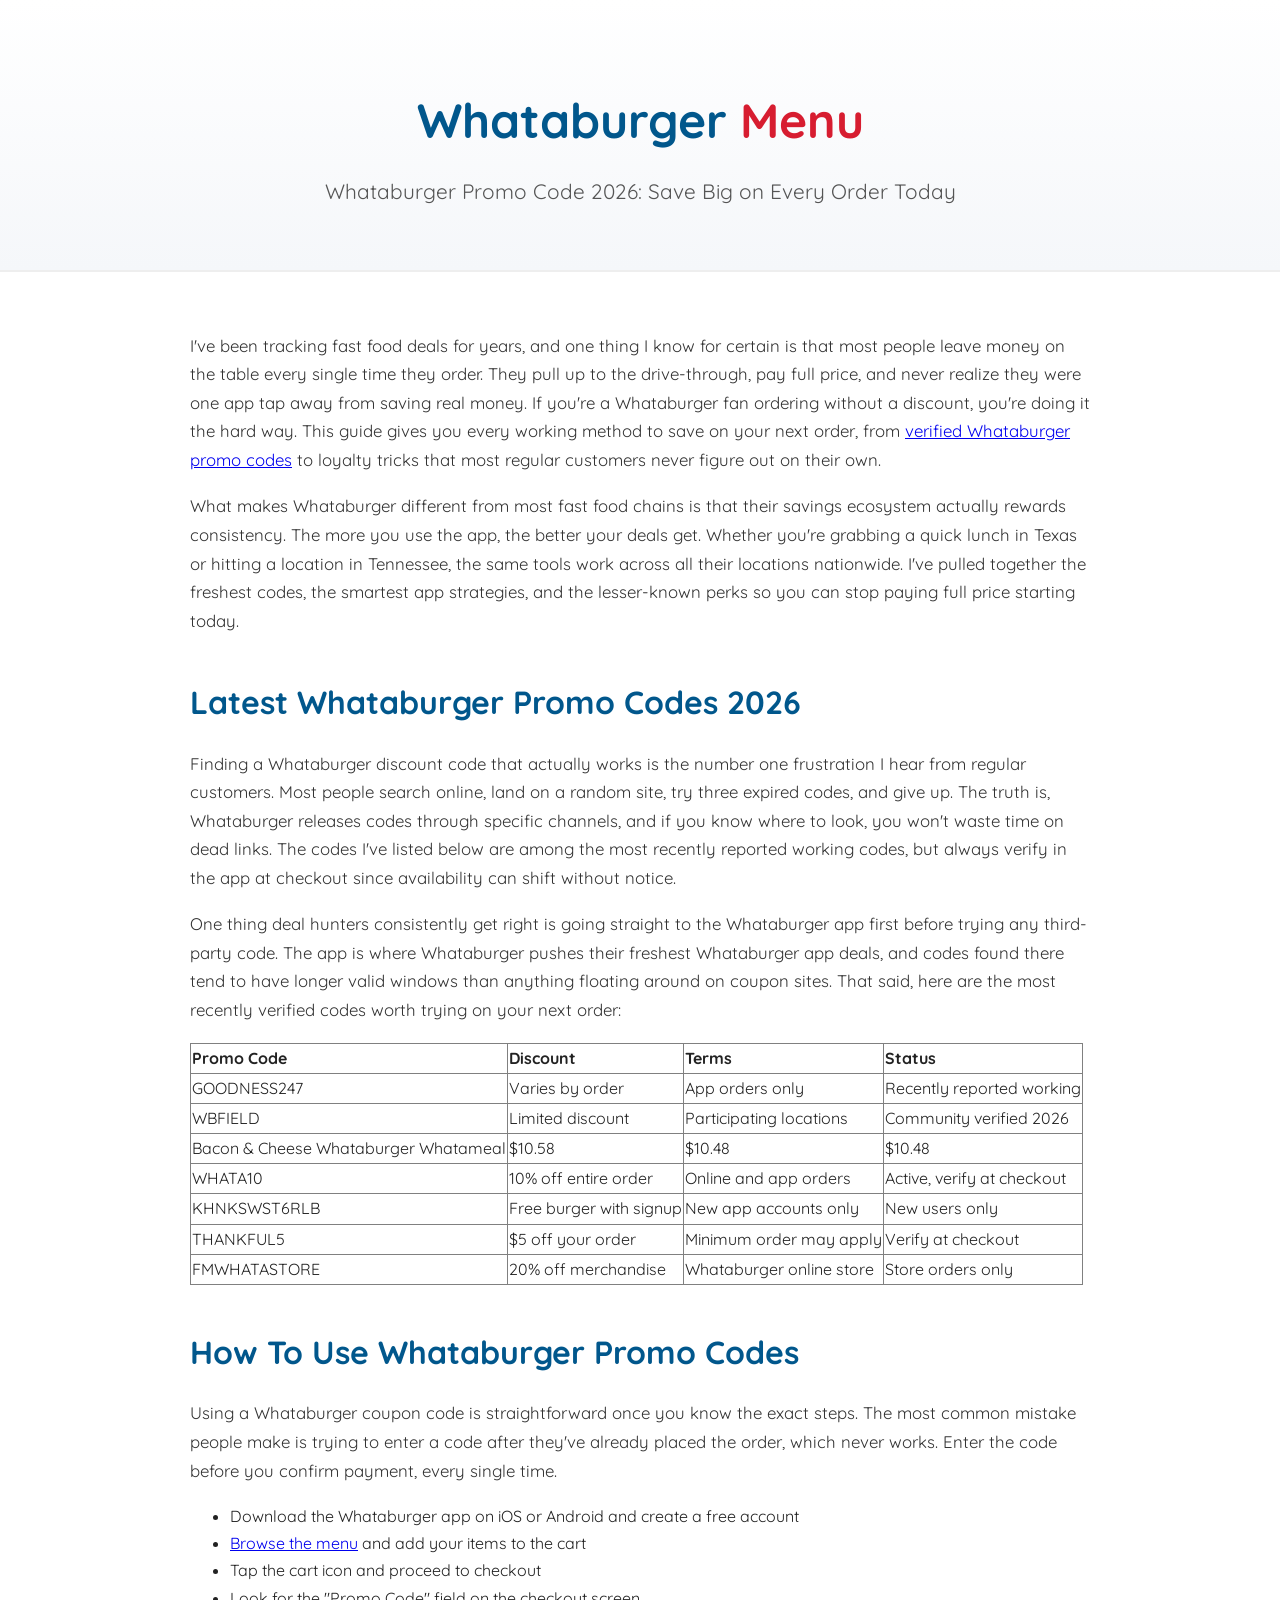
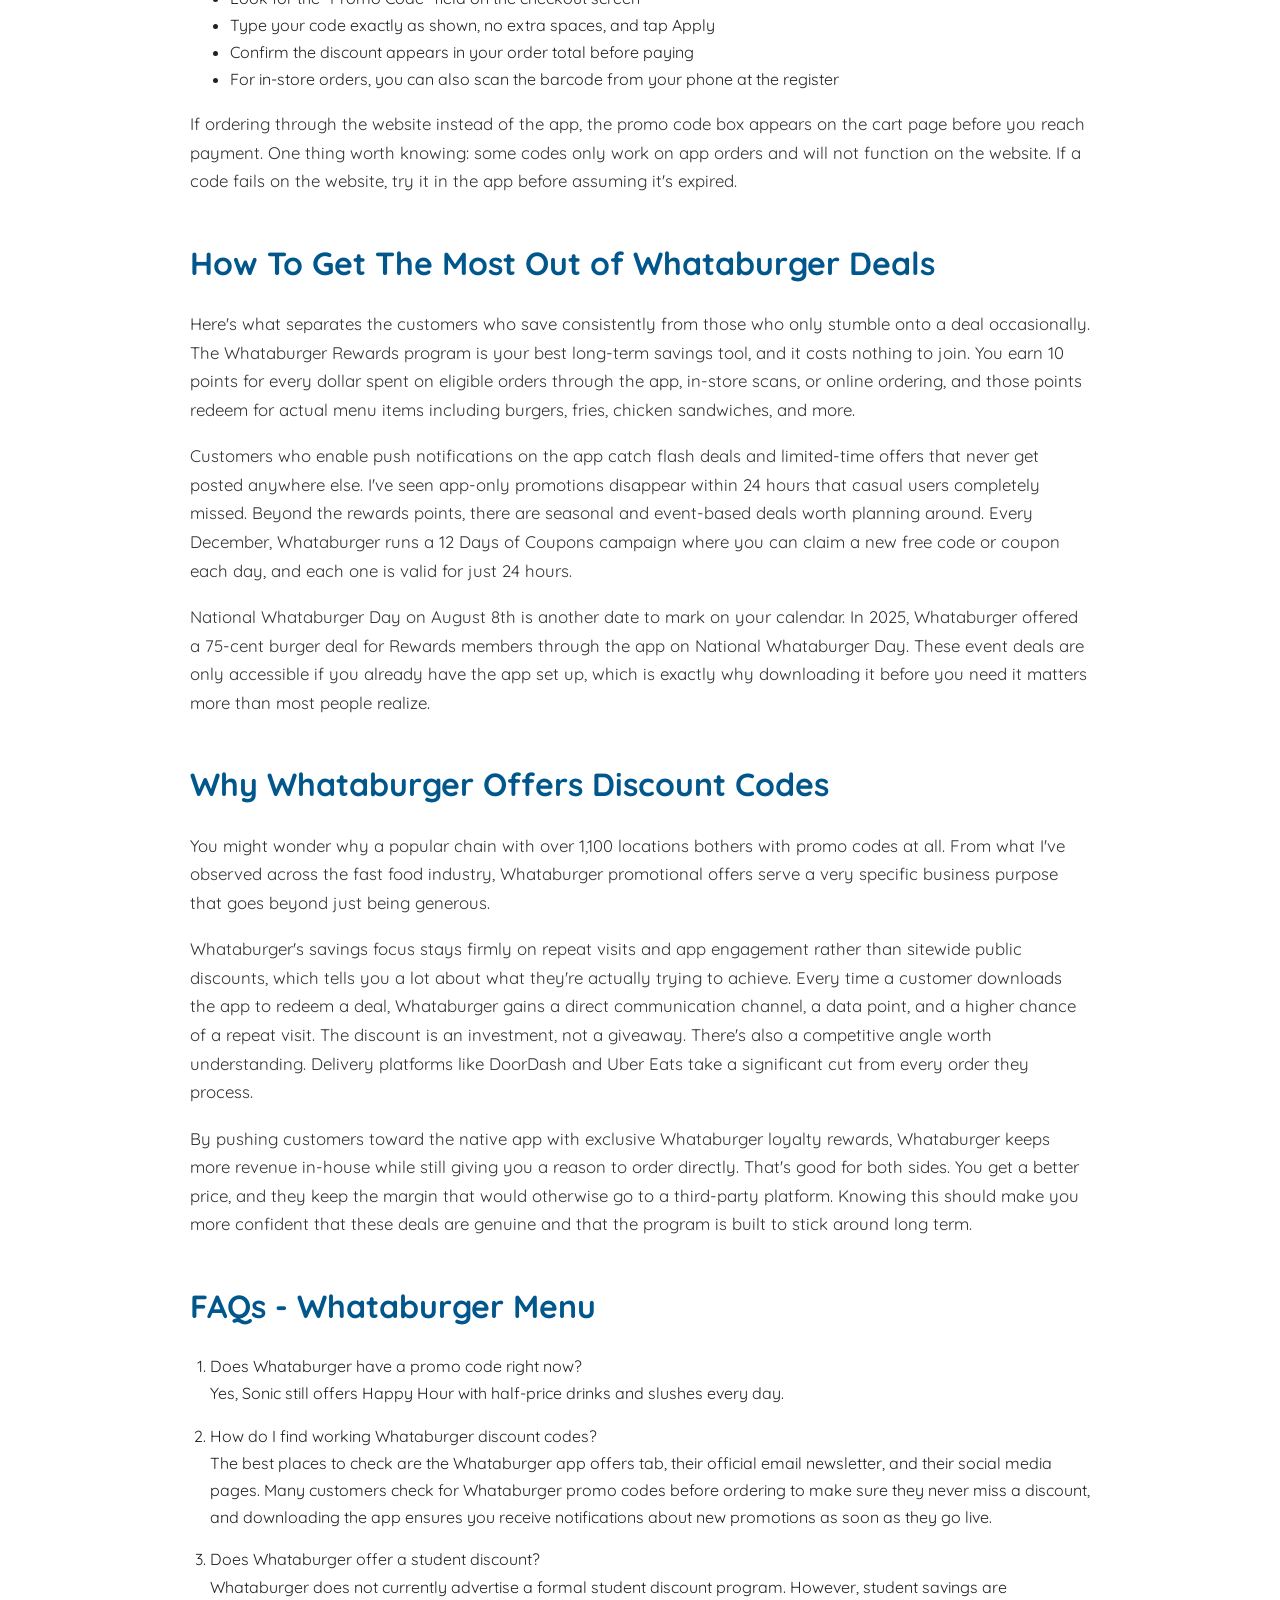
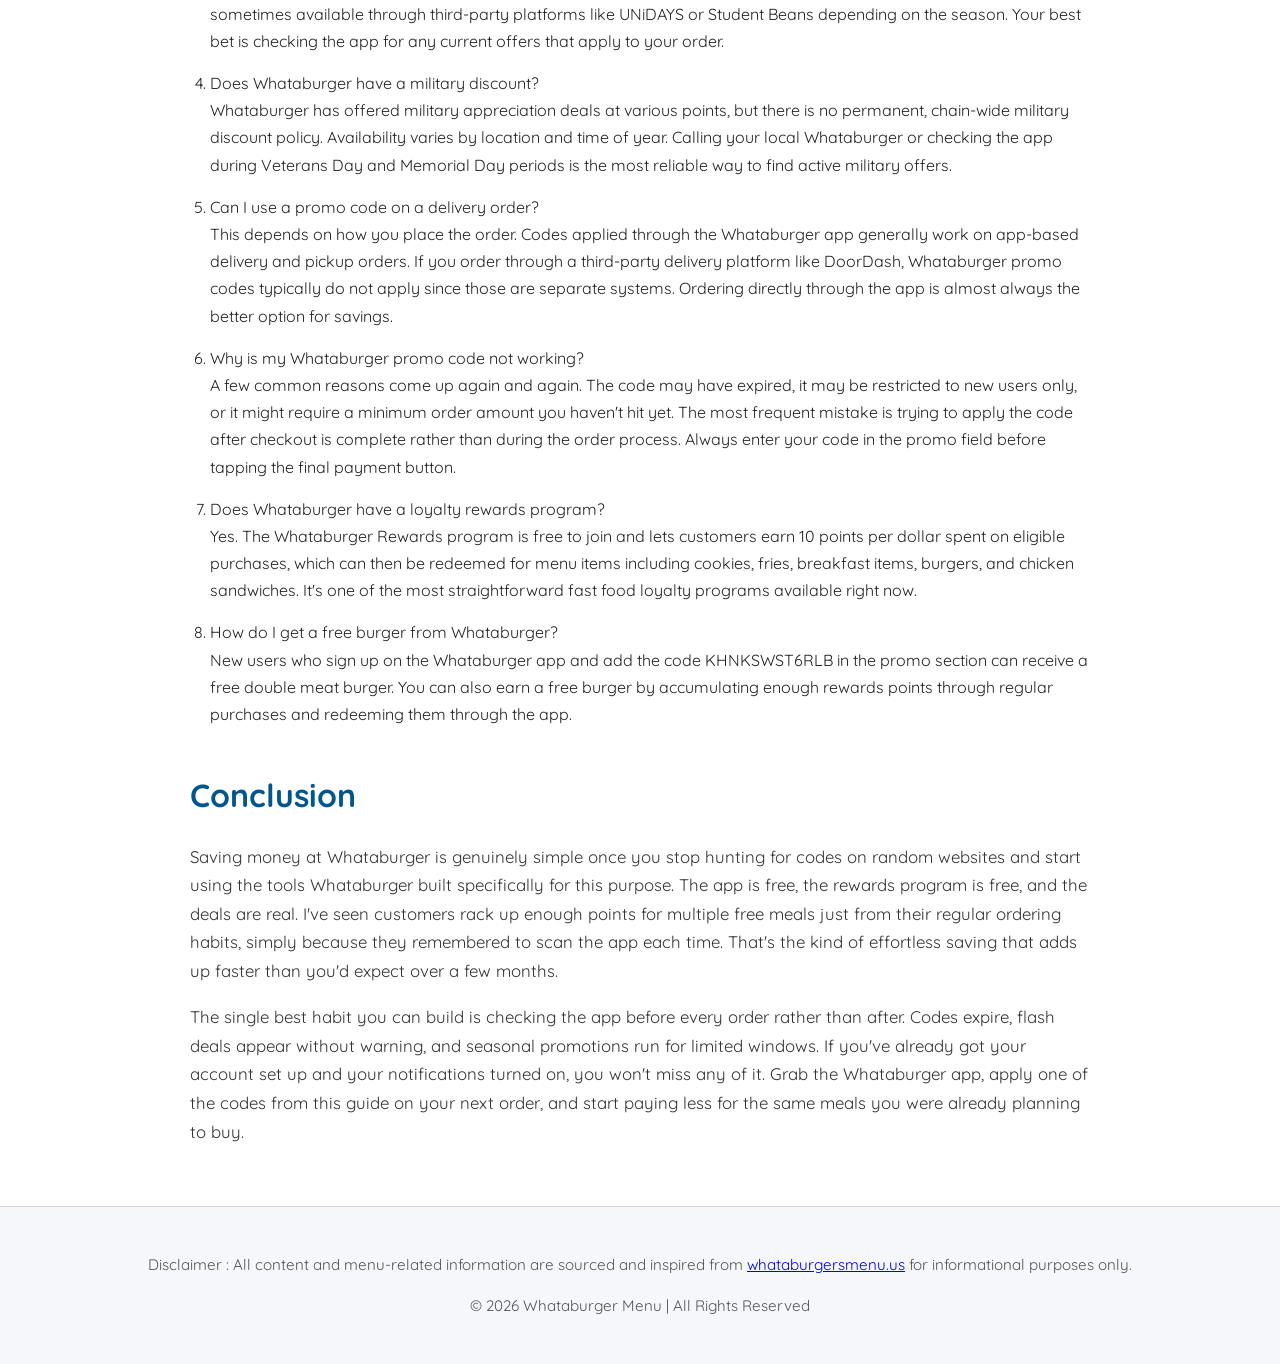
<file: index.html>
<!DOCTYPE html>
<html lang="en">
<head>
  <meta name="google-site-verification" content="-m7teUj_qeVAQf5HHcyYlRpIrJ5-UdqvBHkcQTBddAo" />
  <meta charset="UTF-8" />
  <meta name="viewport" content="width=device-width, initial-scale=1.0" />
  <title>Whataburger Promo Code 2026: Save Big on Every Order Today</title>
  <link rel="preconnect" href="https://fonts.googleapis.com">
  <link rel="preconnect" href="https://fonts.gstatic.com" crossorigin>
  <link href="https://fonts.googleapis.com/css2?family=Quicksand:wght@400;600;700&display=swap" rel="stylesheet">
  <link rel="stylesheet" href="style.css" />
</head>
<body>

  <!-- Header / Logo -->
  <header class="hero-section">
    <h1 class="logo">Whataburger <span>Menu</span></h1>
    <p class="subtitle">Whataburger Promo Code 2026: Save Big on Every Order Today</p>
  </header>

  <!-- Content Section -->
  <section class="content">

<p>I've been tracking fast food deals for years, and one thing I know for certain is that most people leave money on the table every single time they order. They pull up to the drive-through, pay full price, and never realize they were one app tap away from saving real money. If you're a Whataburger fan ordering without a discount, you're doing it the hard way. This guide gives you every working method to save on your next order, from <a href="https://whataburgersmenu.us/whataburger-promo-code/">verified Whataburger promo codes</a> to loyalty tricks that most regular customers never figure out on their own.</p>
    <p>What makes Whataburger different from most fast food chains is that their savings ecosystem actually rewards consistency. The more you use the app, the better your deals get. Whether you're grabbing a quick lunch in Texas or hitting a location in Tennessee, the same tools work across all their locations nationwide. I've pulled together the freshest codes, the smartest app strategies, and the lesser-known perks so you can stop paying full price starting today.</p>
    
    <h2>Latest Whataburger Promo Codes 2026</h2>

<p>Finding a Whataburger discount code that actually works is the number one frustration I hear from regular customers. Most people search online, land on a random site, try three expired codes, and give up. The truth is, Whataburger releases codes through specific channels, and if you know where to look, you won't waste time on dead links. The codes I've listed below are among the most recently reported working codes, but always verify in the app at checkout since availability can shift without notice.</p>

<p>One thing deal hunters consistently get right is going straight to the Whataburger app first before trying any third-party code. The app is where Whataburger pushes their freshest Whataburger app deals, and codes found there tend to have longer valid windows than anything floating around on coupon sites. That said, here are the most recently verified codes worth trying on your next order:</p>
       <table border="1" style="border-collapse: collapse;">
  <tr>
    <th><b>Promo Code</b></th>
    <th><b>Discount</b></th>
    <th><b>Terms</b></th>
    <th><b>Status</b></th>
  </tr>
  <tr>
    <td>GOODNESS247</td>
    <td>Varies by order</td>
    <td>App orders only</td>
    <td>Recently reported working</td>
  </tr>
  <tr>
    <td>WBFIELD</td>
    <td>Limited discount</td>
    <td>Participating locations</td>
    <td>Community verified 2026</td>
  </tr>
  <tr>
    <td>Bacon & Cheese Whataburger Whatameal</td>
    <td>$10.58</td>
    <td>$10.48</td>
    <td>$10.48</td>
  </tr>
  <tr>
    <td>WHATA10</td>
    <td>10% off entire order</td>
    <td>Online and app orders</td>
    <td>Active, verify at checkout</td>
  </tr>
  <tr>
    <td>KHNKSWST6RLB</td>
    <td>Free burger with signup</td>
    <td>New app accounts only</td>
    <td>New users only</td>
  </tr>
        <tr>
    <td>THANKFUL5</td>
    <td>$5 off your order</td>
          <td>Minimum order may apply</td>
          <td>Verify at checkout</td>
  </tr>
        <tr>
    <td>FMWHATASTORE</td>
    <td>20% off merchandise</td>
          <td>Whataburger online store</td>
          <td>Store orders only</td>
  </tr>
</table>
    <h2>How To Use Whataburger Promo Codes</h2>
<p>Using a Whataburger coupon code is straightforward once you know the exact steps. The most common mistake people make is trying to enter a code after they've already placed the order, which never works. Enter the code before you confirm payment, every single time.</p>
        <ul>
  <li>Download the Whataburger app on iOS or Android and create a free account</li>
  <li><a href="https://whataburgersmenu.us/">Browse the menu</a> and add your items to the cart</li>
  <li>Tap the cart icon and proceed to checkout</li>
       <li>Look for the "Promo Code" field on the checkout screen</li>
       <li>Type your code exactly as shown, no extra spaces, and tap Apply</li>
       <li>Confirm the discount appears in your order total before paying</li>
       <li>For in-store orders, you can also scan the barcode from your phone at the register</li>
</ul>
    <p>If ordering through the website instead of the app, the promo code box appears on the cart page before you reach payment. One thing worth knowing: some codes only work on app orders and will not function on the website. If a code fails on the website, try it in the app before assuming it's expired.</p>

    <h2>How To Get The Most Out of Whataburger Deals</h2>
    <p>Here's what separates the customers who save consistently from those who only stumble onto a deal occasionally. The Whataburger Rewards program is your best long-term savings tool, and it costs nothing to join. You earn 10 points for every dollar spent on eligible orders through the app, in-store scans, or online ordering, and those points redeem for actual menu items including burgers, fries, chicken sandwiches, and more.</p>
<p>Customers who enable push notifications on the app catch flash deals and limited-time offers that never get posted anywhere else. I've seen app-only promotions disappear within 24 hours that casual users completely missed. Beyond the rewards points, there are seasonal and event-based deals worth planning around. Every December, Whataburger runs a 12 Days of Coupons campaign where you can claim a new free code or coupon each day, and each one is valid for just 24 hours.</p>
    <p>National Whataburger Day on August 8th is another date to mark on your calendar. In 2025, Whataburger offered a 75-cent burger deal for Rewards members through the app on National Whataburger Day. These event deals are only accessible if you already have the app set up, which is exactly why downloading it before you need it matters more than most people realize.</p>
    <h2>Why Whataburger Offers Discount Codes</h2>
    <p>You might wonder why a popular chain with over 1,100 locations bothers with promo codes at all. From what I've observed across the fast food industry, Whataburger promotional offers serve a very specific business purpose that goes beyond just being generous.</p>
<p>Whataburger's savings focus stays firmly on repeat visits and app engagement rather than sitewide public discounts, which tells you a lot about what they're actually trying to achieve. Every time a customer downloads the app to redeem a deal, Whataburger gains a direct communication channel, a data point, and a higher chance of a repeat visit. The discount is an investment, not a giveaway. There's also a competitive angle worth understanding. Delivery platforms like DoorDash and Uber Eats take a significant cut from every order they process.</p>
    <p>By pushing customers toward the native app with exclusive Whataburger loyalty rewards, Whataburger keeps more revenue in-house while still giving you a reason to order directly. That's good for both sides. You get a better price, and they keep the margin that would otherwise go to a third-party platform. Knowing this should make you more confident that these deals are genuine and that the program is built to stick around long term.</p>

    <h2>FAQs - Whataburger Menu</h2>
    <ol>
      <li>Does Whataburger have a promo code right now? <br> Yes, Sonic still offers Happy Hour with half-price drinks and slushes every day.</li>
      <li>How do I find working Whataburger discount codes? <br> The best places to check are the Whataburger app offers tab, their official email newsletter, and their social media pages. Many customers check for Whataburger promo codes before ordering to make sure they never miss a discount, and downloading the app ensures you receive notifications about new promotions as soon as they go live.</li>
      <li>Does Whataburger offer a student discount? <br> Whataburger does not currently advertise a formal student discount program. However, student savings are sometimes available through third-party platforms like UNiDAYS or Student Beans depending on the season. Your best bet is checking the app for any current offers that apply to your order.</li>
      <li>Does Whataburger have a military discount? <br> Whataburger has offered military appreciation deals at various points, but there is no permanent, chain-wide military discount policy. Availability varies by location and time of year. Calling your local Whataburger or checking the app during Veterans Day and Memorial Day periods is the most reliable way to find active military offers.</li>
      <li>Can I use a promo code on a delivery order? <br> This depends on how you place the order. Codes applied through the Whataburger app generally work on app-based delivery and pickup orders. If you order through a third-party delivery platform like DoorDash, Whataburger promo codes typically do not apply since those are separate systems. Ordering directly through the app is almost always the better option for savings.</li>
      <li>Why is my Whataburger promo code not working? <br> A few common reasons come up again and again. The code may have expired, it may be restricted to new users only, or it might require a minimum order amount you haven't hit yet. The most frequent mistake is trying to apply the code after checkout is complete rather than during the order process. Always enter your code in the promo field before tapping the final payment button.</li>
      <li>Does Whataburger have a loyalty rewards program? <br> Yes. The Whataburger Rewards program is free to join and lets customers earn 10 points per dollar spent on eligible purchases, which can then be redeemed for menu items including cookies, fries, breakfast items, burgers, and chicken sandwiches. It's one of the most straightforward fast food loyalty programs available right now.</li>
      <li>How do I get a free burger from Whataburger? <br> New users who sign up on the Whataburger app and add the code KHNKSWST6RLB in the promo section can receive a free double meat burger. You can also earn a free burger by accumulating enough rewards points through regular purchases and redeeming them through the app.</li>
    </ol>

    <h2>Conclusion</h2>
    <p>Saving money at Whataburger is genuinely simple once you stop hunting for codes on random websites and start using the tools Whataburger built specifically for this purpose. The app is free, the rewards program is free, and the deals are real. I've seen customers rack up enough points for multiple free meals just from their regular ordering habits, simply because they remembered to scan the app each time. That's the kind of effortless saving that adds up faster than you'd expect over a few months.</p>
    <p>The single best habit you can build is checking the app before every order rather than after. Codes expire, flash deals appear without warning, and seasonal promotions run for limited windows. If you've already got your account set up and your notifications turned on, you won't miss any of it. Grab the Whataburger app, apply one of the codes from this guide on your next order, and start paying less for the same meals you were already planning to buy.</p>
    
  </section>

  <!-- Footer -->
  <footer>

    <p>Disclaimer : All content and menu-related information are sourced and inspired from <a href="https://whataburgersmenu.us/">whataburgersmenu.us</a> for informational purposes only.</p>
    <p>© 2026 Whataburger Menu | All Rights Reserved</p>
  </footer>

</body>
</html>
</file>
<file: style.css>
/* General Styles */
body {
  margin: 0;
  font-family: 'Quicksand', sans-serif;
  background-color: #ffffff;
  color: #222;
  line-height: 1.7;
}

/* Header Section */
.hero-section {
  text-align: center;
  padding: 80px 20px 40px;
  background: linear-gradient(to bottom, #fff 0%, #f5f7fa 100%);
  border-bottom: 2px solid #eee;
}

.logo {
  font-size: 3rem;
  font-weight: 700;
  color: #01578C;
  margin: 0;
}

.logo span {
  color: #D71D30;
}

.subtitle {
  font-size: 1.3rem;
  color: #555;
  margin-top: 12px;
}

/* Content Section */
.content {
  max-width: 900px;
  margin: 60px auto;
  padding: 0 20px;
  text-align: left;
}

.content h2 {
  color: #01578C;
  font-size: 2rem;
  margin-top: 40px;
  margin-bottom: 20px;
}

.content h3 {
  color: #D71D30;
  font-size: 1.5rem;
  margin-top: 30px;
  margin-bottom: 15px;
}

.content p {
  font-size: 1.05rem;
  margin-bottom: 18px;
  color: #333;
}

/* FAQ List */
.content ol {
  padding-left: 20px;
  margin-bottom: 20px;
}

.content ol li {
  margin-bottom: 15px;
}

/* Footer */
footer {
  text-align: center;
  padding: 30px 20px;
  background-color: #f5f7fa;
  border-top: 1px solid #ddd;
  color: #555;
  font-size: 0.95rem;
}

/* Responsive */
@media (max-width: 768px) {
  .logo {
    font-size: 2.2rem;
  }
  .subtitle {
    font-size: 1.1rem;
  }
  .content h2 {
    font-size: 1.6rem;
  }
  .content h3 {
    font-size: 1.3rem;
  }
}
</file>
